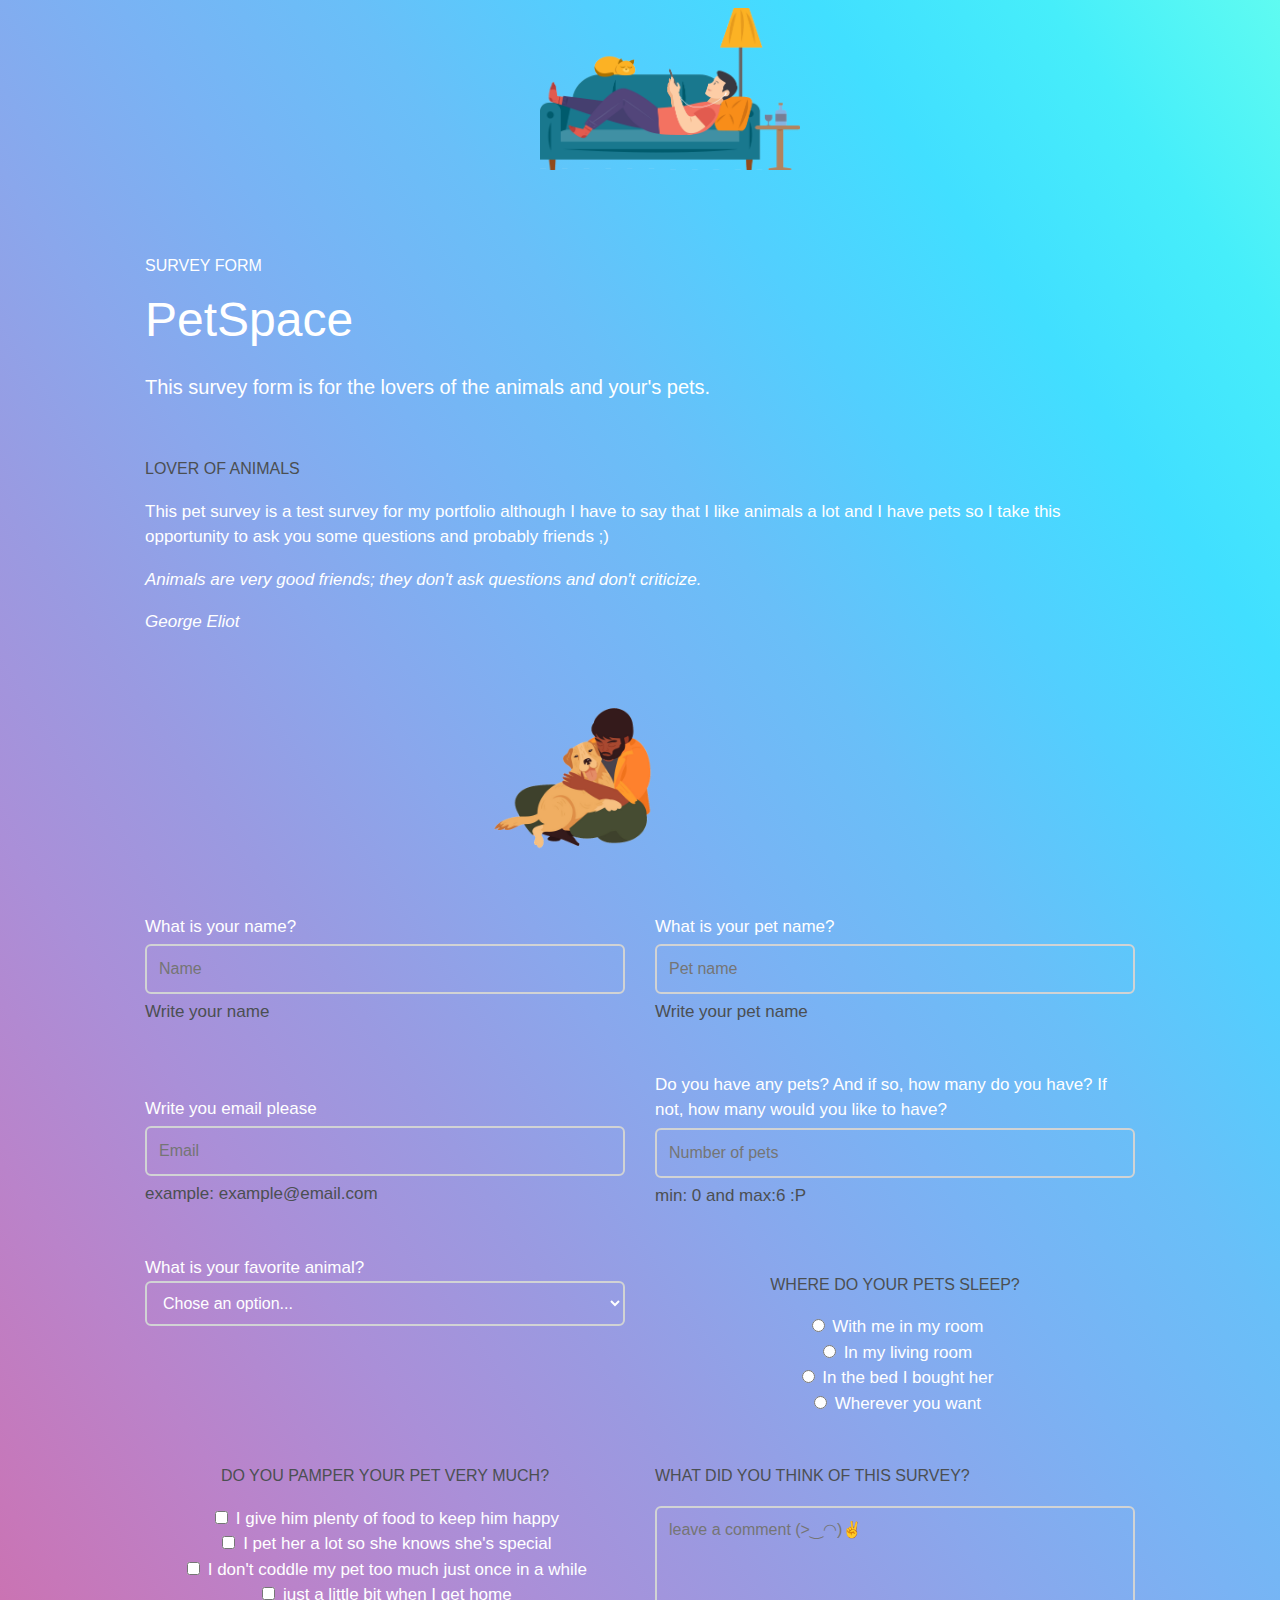
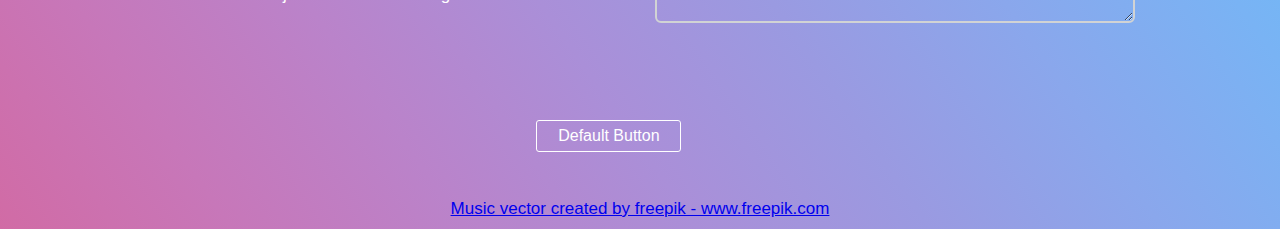
<file: index.html>
<!DOCTYPE html>
<html lang="en">

<head>
    <meta charset="UTF-8">
    <meta name="viewport" content="width=device-width, initial-scale=1.0">
    <link rel="stylesheet" href="style.css">
    <script src="script.js"></script>
    <title>Document</title>
</head>

<body style="color: white;">
    <form  id="survey-form">
        <img id="cat" src="Resources/oie_transparent.png" alt="acostado" width="260px">
        <main>
            <section class="typography">
                <h6 style="background-color: transparent;">survey form</h6>
                <div class="font-family">
                    <div class="font-family-light">
                        <h1 id="title">PetSpace</h1>
                        <h4>This survey form is for the lovers of the animals and your's pets.</h4>
                    </div>
                </div>
                <div class="font-example">
                    <div class="font-example__bodytext">
                        <h6 class="subheader">Lover of animals</h6>
                        <p id="description"><strong> This pet survey is a test survey for my portfolio although I have to say that I like
                                animals a lot and I have pets so I take this opportunity to ask you some questions and
                                probably friends ;)</strong></p>
                        <p><em> Animals are very good friends; they don't ask questions and don't criticize.</em></p>
                        <p><em>George Eliot</em></p>
                    </div>
                </div>
                <img id="Doggy" src="Resources/oie_transparent(4).png" alt="" width="200px">

            </section>
            <section class="inputs-selects">
                <div class="inputs">
                    <div class="input__wrapper">
                        <label id="name-label" class="label-form">What is your name?</label>
                        <input id="name" class="input-form" type="text" placeholder="Name" required />
                        <p class="feedback-form">Write your name</p>
                    </div>
                </div>
                <div class="inputs">
                    <div class="input__wrapper">
                        <label class="label-form">What is your pet name?</label>
                        <input class="input-form" type="text" placeholder="Pet name" />
                        <p class="feedback-form">Write your pet name</p>
                    </div>
                </div>
                <div class="inputs">
                    <div class="input__wrapper" style="padding-top: 24px;">
                        <label id="email-label" class="label-form">Write you email please</label>
                        <input id="email" class="input-form" type="email" placeholder="Email" required />
                        <p class="feedback-form">example: example@email.com</p>
                    </div>
                </div>
                <div class="inputs">
                    <div class="input__wrapper">
                        <label id="number-label" class="label-form">Do you have any pets? And if so, how many do you have? If not, how
                            many would you like to have?</label>
                        <input id="number" class="input-form" type="number" placeholder="Number of pets" min="0" max="6" required />
                        <p class="feedback-form"> min: 0 and max:6 :P</p>
                    </div>
                </div>
                <div class="inputs">
                    <div>
                        <label>What is your favorite animal?</label>
                        <select id="dropdown" type="text" placeholder="Chose an option...">
                            <option value="0">Chose an option...</option>
                            <option value="1">Cats</option>
                            <option value="2">Dogs</option>
                            <option value="3">Turtles</option>
                            <option value="4">Birds</option>
                            <option value="5">Fishes</option>
                            <option value="6">Other...</option>
                        </select>
                    </div>
                </div>
                <div id="radios" class="radio-buttons">
                    <h6 class="subheader">Where do your pets sleep?</h6>
                    <div class="radio">
                        <input id="radio-1" type="radio" name="radio-test" value="1" />
                        <label for="radio-1">With me in my room</label>
                    </div>
                    <div class="radio">
                        <input id="radio-2" type="radio" name="radio-test" value="2" />
                        <label for="radio-2">In my living room</label>
                    </div>
                    <div class="radio">
                        <input id="radio-3" type="radio" name="radio-test" value="3" />
                        <label for="radio-3">In the bed I bought her</label>
                    </div>
                    <div class="radio">
                        <input id="radio-4" type="radio" name="radio-test" value="4" />
                        <label for="radio-4">Wherever you want</label>
                    </div>
                </div>
                <div id="checkboxees" class="checkboxes">
                    <h6 class="subheader">Do you pamper your pet very much?</h6>
                    <div class="checkbox">
                        <input id="checkbox-1" type="checkbox" value="1"/>
                        <label for="checkbox-1">I give him plenty of food to keep him happy<span class="box"></span></label>
                    </div>
                    <div class="checkbox">
                        <input id="checkbox-2" type="checkbox" value="2"/>
                        <label for="checkbox-2">I pet her a lot so she knows she's special<span class="box"></span></label>
                    </div>
                    <div class="checkbox">
                        <input id="checkbox-3" type="checkbox" value="3"/>
                        <label for="checkbox-3">I don't coddle my pet too much just once in a while<span class="box"></span></label>
                    </div>
                    <div class="checkbox">
                        <input id="checkbox-4" type="checkbox" value="4"/>
                        <label for="checkbox-4">just a little bit when I get home<span class="box"></span></label>
                    </div>
                </div>
                <div class="textarea-select">
                    <div class="input__wrapper">
                        <h6 class="subheader">What did you think of this survey?</h6>
                        <textarea type="text" placeholder="leave a comment (>‿◠)✌"></textarea>
                    </div>
                </div>
                <div>
                    &nbsp;
                </div>
                <div class="submit-button " style="text-align: center;">
                    <input id="submit" type="submit" class="button button1"value="Default Button"/>
                </div>
            </section>
        </main>
    </form>
    <footer><a href="https://www.freepik.com/free-photos-vectors/music">Music vector created by freepik - www.freepik.com</a></footer>
</body>
<script src="https://cdn.freecodecamp.org/testable-projects-fcc/v1/bundle.js"></script>

</html>
</file>
<file: style.css>
:root {
    --canvasColor: #f9f9f9;
  }
  
  body {
    background-image: linear-gradient(to right top, #d16ba5, #c777b9, #ba83ca, #aa8fd8, #9a9ae1, #8aa7ec, #79b3f4, #69bff8, #52cffe, #41dfff, #46eefa, #5ffbf1);
    font-family: "Poppins", sans-serif;
    font-weight: 300;
    line-height: 1.5;
    font-size: 17px;
    text-align: center;
    transition: all .3s ease;
  }


  * {
    box-sizing: border-box;
  }
  
  main {
    --neutralShade1: #f2f2f2;
    --neutralShade2: #e8e9e9;
    --neutralShade3: #d1d3d4;
    --neutralShade4: #babdbf;
    --neutralShade5: #4b4f52;
    --neutralShade6: #4b4f52;
    --neutralShade7: #4b4f52;
    --neutralShade8: #212122;
    --grayColor: #4b4f52;
    --lightGrayColor: #4b4f52;
    --borderRadius: 6px;
    --boxShadow: 0 2px 5px rgba(#333, 0.2);
  }
  
  /*overall layout*/
  main {
    font-family: "Poppins", sans-serif;
    width: 90%;
    max-width: 1050px;
    margin: 3em auto 0;
    border: 1px solid var(--accentColor);
    display: grid;
    grid: repeat(5, fit-content(300px))/repeat(4, 1fr);
    grid-template-areas: "typography typography typography typography" "colors buttons buttons links" "inputs inputs inputs inputs" "badges tooltips alerts alerts" "loading tooltips alerts alerts";
    color: var(--foregroundColor);
    text-align: left;
  }
  
  main > section {
    position: relative;
  }
  main > section > h6 {
    color: var(--accentColor);
    background: var(--canvasColor);
    position: absolute;
    top: -10px;
    left: 20px;
    padding: 0 10px;
  }
  main > section h6.subheader {
    color: var(--grayColor);
    margin-top: 20px;
    margin-bottom: 20px;
    width: 100%;
  }

  #Doggy{
      margin-left: 360px;
  }
  #cat{
      margin-left: 60px;
  }
  #submit{
      margin-left: 15px;
      border: 1px solid white;
      border-radius: 3px;
  }

  .button {
    background-color: transparent; /* Green */
    border: none;
    color: transparent;
    padding: 6px 20px 6px 21px;
    text-align: center;
    text-decoration: none;
    display: inline-block;
    font-size: 16px;
    margin: 4px 2px;
    transition-duration: 0.4s;
    cursor: pointer;
  }

  .button1 {
    background-color: transparent; 
    color: white; 
    border: 2px linear-gradient(to right top, #d16ba5, #c777b9, #ba83ca, #aa8fd8, #9a9ae1, #8aa7ec, #79b3f4, #69bff8, #52cffe, #41dfff, #46eefa, #5ffbf1);;
  }

  .button1:hover {
    background-image: linear-gradient(to right top, #d16ba5, #c777b9, #ba83ca, #aa8fd8, #9a9ae1, #8aa7ec, #79b3f4, #69bff8, #52cffe, #41dfff, #53b3b9, #54c4bc);
    color: black;
  }
  

  .typography {
    grid-area: typography;
    border-bottom: 1px solid var(--accentColor);
  }

  /*typography*/
  strong {
    font-weight: 500;
  }
  
  em {
    font-style: italic;
  }
  
  h1 {
    font: 700 48px/1.2 "Poppins", sans-serif;
    margin-bottom: 10px;
  }
  
  h2 {
    font: 700 32px/1.2 "Poppins", sans-serif;
    margin-bottom: 10px;
  }
  
  h3 {
    font: 700 24px/1.2 "Poppins", sans-serif;
    margin-bottom: 10px;
  }
  
  h4 {
    font: 700 20px/1.2 "Poppins", sans-serif;
    margin-bottom: 10px;
  }
  
  h5 {
    font: 500 18px/1.2 "Poppins", sans-serif;
    margin-bottom: 10px;
  }
  
  h6 {
    font: 500 16px/1.2 "Poppins", sans-serif;
    text-transform: uppercase;
  }
  
  .font-family {
    display: flex;
    flex-wrap: wrap;
    justify-content: space-between;
  }
  .font-family > div {
    flex: 1 1 30%;
    padding: 30px 30px 0;
    min-width: 10em;
  }
  
  .font-family-medium > * {
    font-weight: 500;
  }
  
  .font-family-light > * {
    font-weight: 300;
  }
  
  .font-example {
    display: flex;
    flex-wrap: wrap;
  }
  .font-example > div {
    flex: 1 1 45%;
    padding: 30px;
    min-width: 16em;
  }
  .font-example p {
    margin-bottom: 15px;
  }

option{
    color: black;
    background-color: transparent;
}

  .inputs-selects {
    font-family: "Poppins", sans-serif;
    padding: 40px 30px;
    grid-area: inputs;
    display: grid;
    grid-auto-flow: dense;
    grid: repeat(2, max-content)/repeat(6, 1fr);
    grid-gap: 30px;
    border-bottom: 1px solid var(--accentColor);
  }
  .inputs-selects .inputs {
    grid-column: span 3;
  }
  .inputs-selects .textarea-select {
    grid-column: span 3;
  }
  .inputs-selects .inputs .input__wrapper:last-child,
  .inputs-selects .textarea-select .input__wrapper:last-child {
    margin: 0;
  }
  .inputs-selects .toggle-buttons,
  .inputs-selects .checkboxes,
  .inputs-selects .radio-buttons {
    grid-column: span 3;
  }
  .inputs-selects .submit-button{
      grid-column: span 6;
      width: 15%;
      padding-left: 38%;
  }

    /*inputs*/
    .input__wrapper {
        margin-bottom: 30px;
      }
      
      .label-form {
        font-weight: 500;
        display: block;
        margin-bottom: 5px;
      }
      
      input.input-form,
      select,
      textarea {
        height: 50px;
        font-size: 16px;
        border: 2px solid var(--neutralShade3);
        width: 100%;
        padding: 12px;
        font-family: "Poppins", sans-serif;
        border-radius: var(--borderRadius);
        color: var(--foregroundColor);
        background: var(--backgroundColor);
      }
      input.input-form:focus, input.input-form.active,
      select:focus,
      select.active,
      textarea:focus,
      textarea.active {
        outline: none;
        border-color: var(--primaryColor);
      }
      input.input-form:disabled,
      select:disabled,
      textarea:disabled {
        cursor: not-allowed;
        background: var(--neutralShade6);
        opacity: 0.6;
      }
      
      textarea {
        resize: vertical;
        min-height: 117px;
      }
      
      select {
        height: 45px;
        padding: 8px 12px;
        cursor: pointer;
      }
      select option {
        font-weight: 300;
      }
      
      .input__validator {
        position: relative;
      }
      .input__validator__status {
        position: absolute;
        border-radius: 50%;
        background: purple;
        width: 30px;
        height: 30px;
        right: 10px;
        top: 10px;
      }
      .input__validator__status:before, .input__validator__status:after {
        content: "";
        position: absolute;
        width: 4px;
        height: 18px;
        border-radius: 40px;
        background: var(--backgroundColor);
      }
      
      .input-error input,
      .input-error select,
      .input-error textarea {
        border-color: var(--accent3Color);
      }
      .input-error .feedback-form {
        color: var(--accent3Shade3);
      }
      .input-error .input__validator__status {
        background: var(--accent3Color);
      }
      .input-error .input__validator__status:before {
        transform: rotate(45deg) translateY(-5.5px) translateX(13.5px);
      }
      .input-error .input__validator__status:after {
        transform: rotate(-45deg) translateY(13.5px) translateX(5.5px);
      }
      
      .input-success input,
      .input-success select,
      .input-success textarea {
        border-color: var(--accent2Color);
      }
      .input-success .feedback-form {
        color: var(--accent2Shade4);
      }
      .input-success .input__validator__status {
        background: var(--accent2Color);
      }
      .input-success .input__validator__status:before {
        transform: rotate(45deg) translateY(-6px) translateX(16px);
      }
      .input-success .input__validator__status:after {
        height: 7px;
        transform: rotate(-45deg) translateY(16px) translateX(-5px);
      }
      
      .feedback-form {
        margin-top: 5px;
        color: var(--neutralShade6);
      }

      #radios{
          width: 100%;
          text-align: center;
          margin-right: 50px;
      }
      #checkboxees{
        width: 100%;
        text-align: center;
        margin-right: 50px;
      }

      @media (max-width: 992px) {
        main {
          grid: repeat(9, fit-content(300px))/100%;
          grid-template-areas: "colors" "typography" "buttons" "links" "inputs" "badges" "tooltips" "alerts" "loading";
        }
        main > section:not(:last-child) {
          border: 1px solid var(--accentColor);
          border-width: 0 0 1px;
        }
        main > section:last-child {
          border-width: 0;
        }
      
        .typography,
        .buttons-wrapper {
          padding-bottom: 40px;
        }
      
        .tooltips {
          padding-bottom: 60px;
        }
      
        .inputs-selects .inputs,
        .inputs-selects .textarea-select {
          grid-column: span 6;
        }
      
        .inputs-selects .toggle-buttons,
        .inputs-selects .checkboxes,
        .inputs-selects .radio-buttons {
          grid-column: span 3;
        }
        #Doggy{
            margin-left: 200px;
        }
        #cat{
            margin-left: 15px;
        }

      }
      
/*variations*/
  input.variation {
    display: none;
  }
  input.variation + label {
    display: inline-block;
    width: 50px;
    height: 50px;
    margin: 30px 20px 0;
    border-radius: 50%;
    cursor: pointer;
    border: 6px solid #fff;
    box-shadow: 0 0 4px rgba(0, 0, 0, 0.1), 0 2px 4px rgba(0, 0, 0, 0.2);
  }

      @media (max-width: 500px) {
        input.variation + label {
          margin: 70px 20px 20px;
        }
        #Doggy{
            margin-left: 50px;
        }
        #cat{
            margin-left: 20px;
        }
        #submit{
            margin-left: -41px;
        }
      }
</file>
